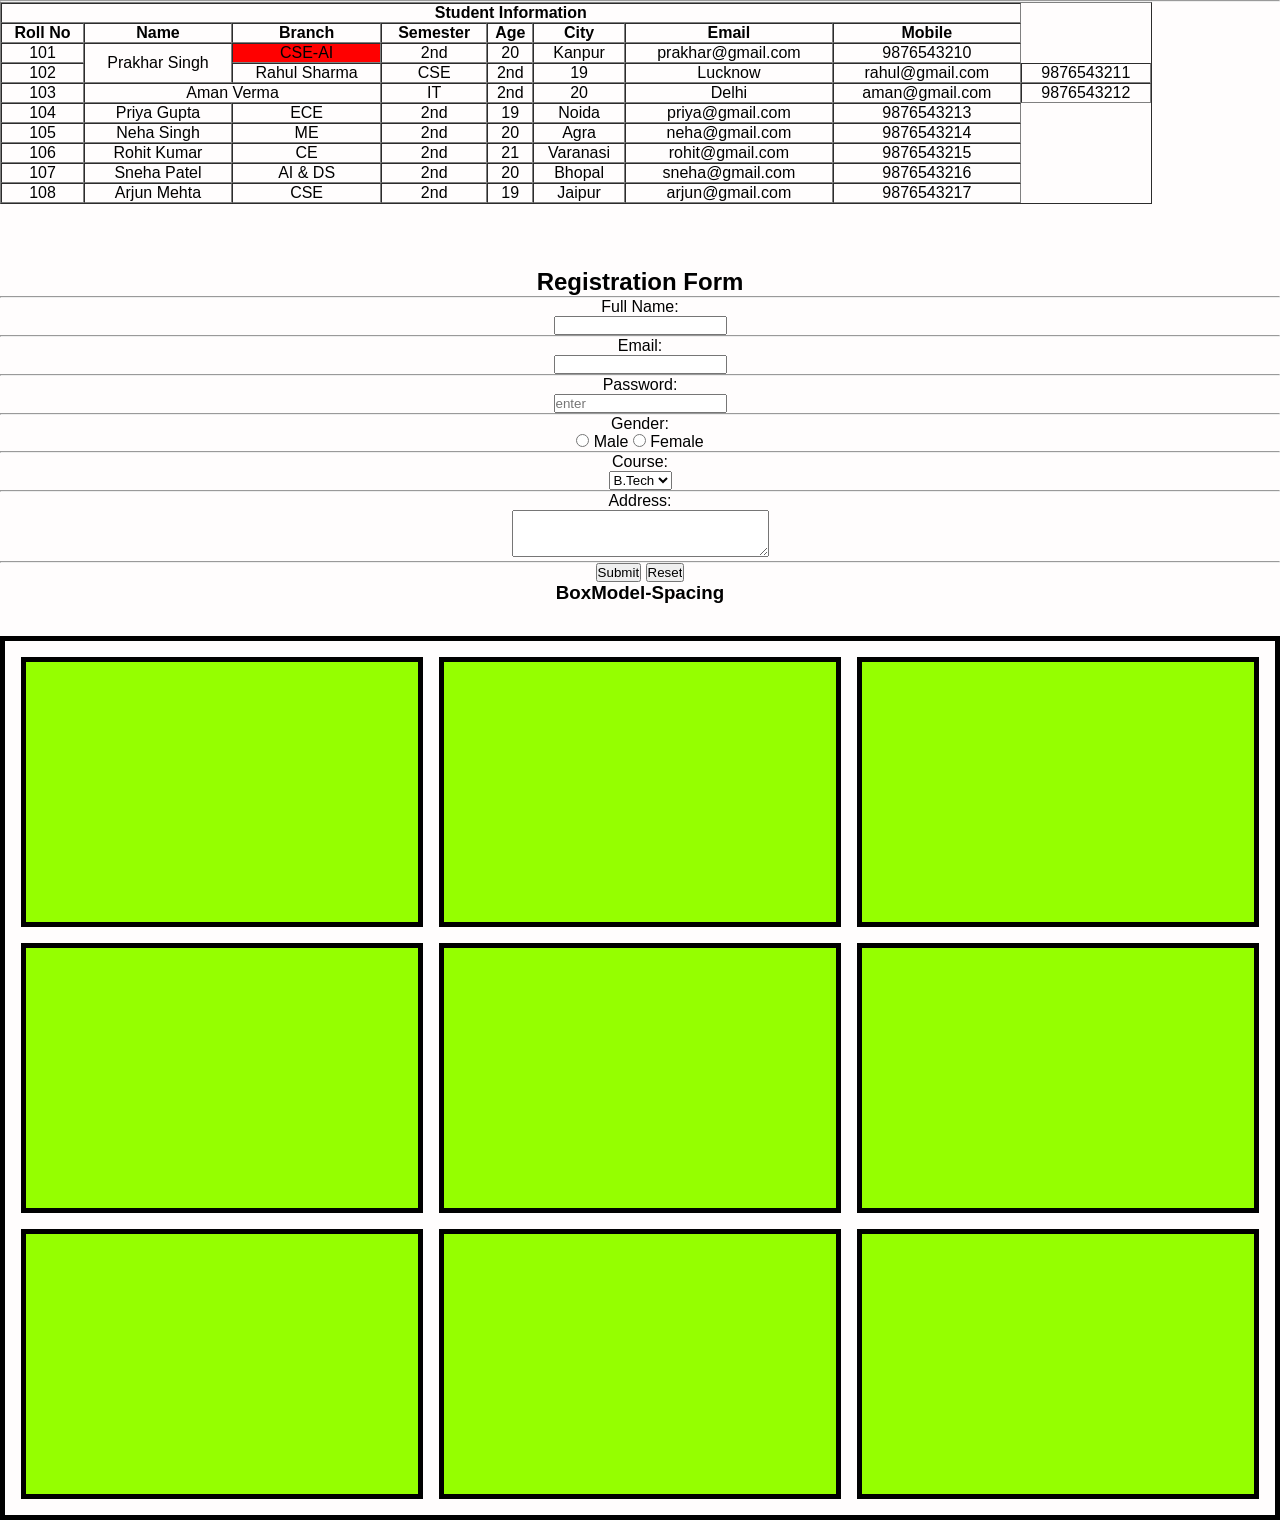
<file: DEV/index.html>
<!doctype html>
<html>

<head>
    <title>Practice</title>
    <link rel="icon" href="./image.png" />
    <link rel="stylesheet" href="style.css" />
</head>

<body>
    <!-- <h1 align="center" class="head">BIODATA hello</h1>
    <marquee direction="right" behavior="scroll" scrollamount="10">
        Welcome to HTML Marquee Tag
    </marquee>
    <hr />


    <h2>Personal Information</h2>

    <p><b>Name:</b> Prakhar Singh Chauhan</p>
    
    <p><b>Date of Birth:</b> 22 Jul 2006</p>
    <p><b>Gender:</b> Male</p>
    <p><b>Nationality:</b> Indian</p>
    <p><b>Qualification:</b> B.Tech (CSE - AI)</p>
    <p><b>College:</b> Pranveer Singh Institute of Technology (PSIT), Kanpur</p>

    <h2>Skills</h2>
    <ul>
        <li>HTML</li>
        <li>C++</li>
        <li>Python</li>
        <li>Data Structures & Algorithms</li>
    </ul>

    <h2>Hobbies</h2>
    <ul>
        <li>Coding</li>
        <li>Reading Books</li>
        <li>Gym</li>
        <li>Listening to Music</li>
    </ul>

    <h2>Contact Details</h2>
    <p><b>Email:</b></p>
    <p><b>Phone:</b></p>
    <p><b>Address:</b> Kanpur, Uttar Pradesh, India</p>

    <h2>Career Objective</h2>
    <p>
        To become a skilled software engineer by continuously improving my
        technical knowledge and problem-solving abilities while contributing to
        innovative projects.
    </p> -->

    <hr>

    <table border="1" cellpadding="10" cellspacing="0" align="center" width="90%" class="tab">

        <tr>
            <th colspan="8">Student Information</th>
        </tr>

        <tr>
            <th>Roll No</th>
            <th>Name</th>
            <th>Branch</th>
            <th>Semester</th>
            <th>Age</th>
            <th>City</th>
            <th>Email</th>
            <th>Mobile</th>
        </tr>

        <tr>
            <td>101</td>
            <td rowspan="2">Prakhar Singh</td>
            <td bgcolor="red">CSE-AI</td>
            <td>2nd</td>
            <td>20</td>
            <td>Kanpur</td>
            <td>prakhar@gmail.com</td>
            <td>9876543210</td>
        </tr>

        <tr>
            <td>102</td>
            <td>Rahul Sharma</td>
            <td>CSE</td>
            <td>2nd</td>
            <td>19</td>
            <td>Lucknow</td>
            <td>rahul@gmail.com</td>
            <td>9876543211</td>
        </tr>

        <tr>
            <td>103</td>
            <td colspan="2">Aman Verma</td>
            <td>IT</td>
            <td>2nd</td>
            <td>20</td>
            <td>Delhi</td>
            <td>aman@gmail.com</td>
            <td>9876543212</td>
        </tr>

        <tr>
            <td>104</td>
            <td>Priya Gupta</td>
            <td>ECE</td>
            <td>2nd</td>
            <td>19</td>
            <td>Noida</td>
            <td>priya@gmail.com</td>
            <td>9876543213</td>
        </tr>

        <tr>
            <td>105</td>
            <td>Neha Singh</td>
            <td>ME</td>
            <td>2nd</td>
            <td>20</td>
            <td>Agra</td>
            <td>neha@gmail.com</td>
            <td>9876543214</td>
        </tr>

        <tr>
            <td>106</td>
            <td>Rohit Kumar</td>
            <td>CE</td>
            <td>2nd</td>
            <td>21</td>
            <td>Varanasi</td>
            <td>rohit@gmail.com</td>
            <td>9876543215</td>
        </tr>

        <tr>
            <td>107</td>
            <td>Sneha Patel</td>
            <td>AI & DS</td>
            <td>2nd</td>
            <td>20</td>
            <td>Bhopal</td>
            <td>sneha@gmail.com</td>
            <td>9876543216</td>
        </tr>

        <tr>
            <td>108</td>
            <td>Arjun Mehta</td>
            <td>CSE</td>
            <td>2nd</td>
            <td>19</td>
            <td>Jaipur</td>
            <td>arjun@gmail.com</td>
            <td>9876543217</td>
        </tr>

    </table>

    <!-- student detail form -->

    <h2> Registration Form</h2>
    <hr>

    <form>

        <label>Full Name:</label><br>
        <input type="text" name="name">
        <hr>

        <label>Email:</label><br>
        <input type="email" name="email">
        <hr>

        <label>Password:</label><br>
        <input type="password" name="password" placeholder="enter">
        <hr>

        <label>Gender:</label><br>
        <input type="radio" name="gender"> Male
        <input type="radio" name="gender"> Female
        <hr>

        <label>Course:</label><br>
        <select>
            <option>B.Tech</option>
            <option>BCA</option>
            <option>B.Sc</option>
        </select>
        <hr>

        <label>Address:</label><br>
        <textarea rows="3" cols="30"></textarea>
        <hr>

        <input type="submit" value="Submit">
        <input type="reset" value="Reset">

    </form>
    <h3 class="box_m">BoxModel-Spacing</h3>
    <div class="box_p">

        <div class="box"></div>
        <div class="box"></div>
        <div class="box"></div>
        <div class="box"></div>
        <div class="box"></div>
        <div class="box"></div>
        <div class="box"></div>
        <div class="box"></div>
        <div class="box"></div>
    </div>

</body>

</html>
</file>
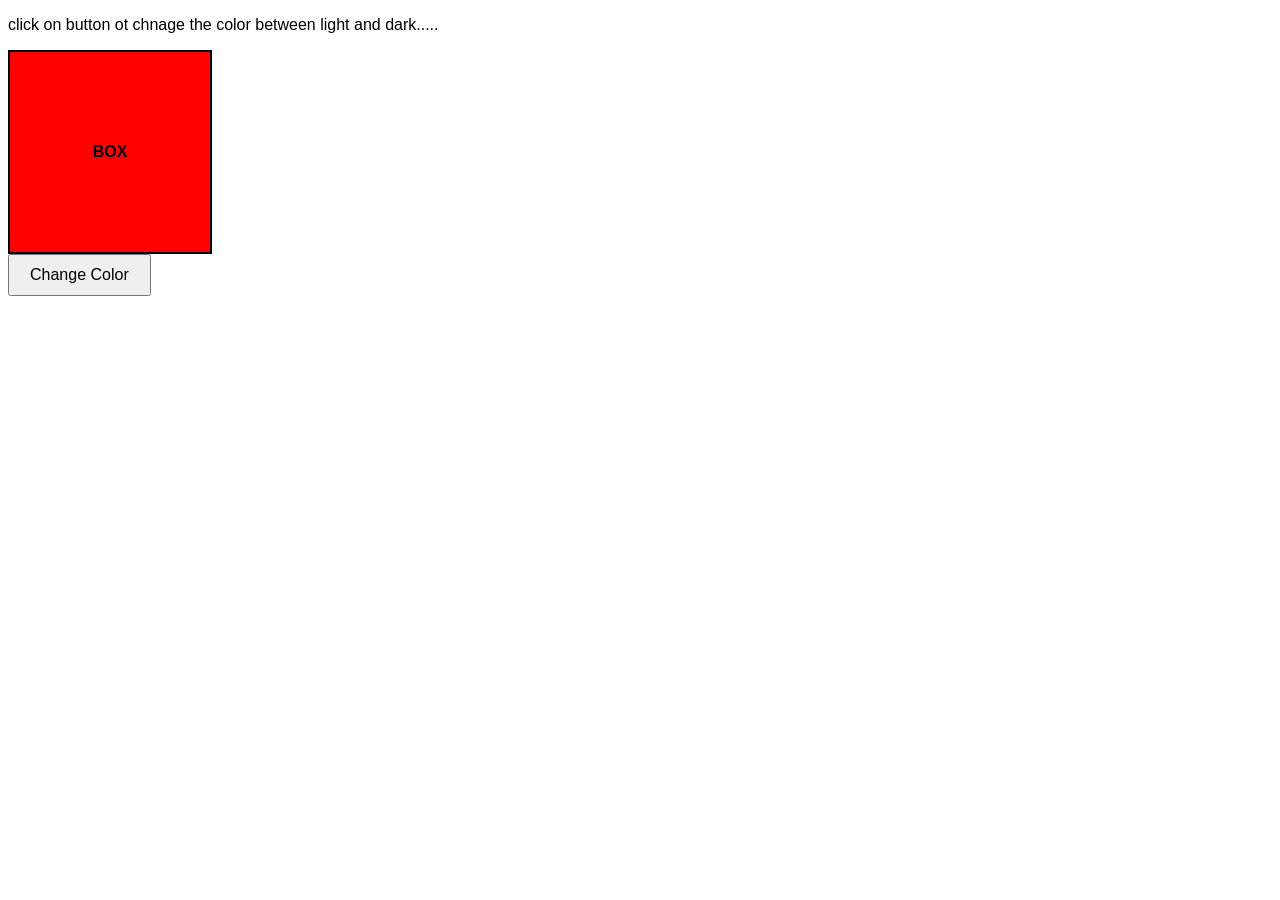
<file: Elite-Eve/practice/index.html>
<!DOCTYPE html>
<html lang="en">

<head>
    <meta charset="UTF-8">
    <meta name="viewport" content="width=device-width, initial-scale=1.0">
    <title>Simple Box Color Toggle</title>
    <style>
        body {
            font-family: Arial, sans-serif;

        }

        #myBox {
            width: 200px;
            height: 200px;
            background-color: red;
            /* margin: 20px auto; */
            border: 2px solid black;
            display: flex;
            align-items: center;
            justify-content: center;
            font-weight: bold;
        }

        #toggleBtn {
            padding: 10px 20px;
            font-size: 16px;
            cursor: pointer;
        }
    </style>
</head>

<body>

    <p>click on button ot chnage the color between light and dark.....</p>

    <div id="myBox">BOX</div>

    <button id="toggleBtn">Change Color</button>

    <script>
        const a = document.getElementById("myBox");
        const b = document.getElementById("toggleBtn");

        b.addEventListener("click", function () {
            if (a.style.backgroundColor === "red") {
                a.style.backgroundColor = "pink";
                console.log("Color changes to pink");

            } else {
                a.style.backgroundColor = "red";
                console.log("Color changes to red");
            }
        });
    </script>

</body>

</html>
</file>
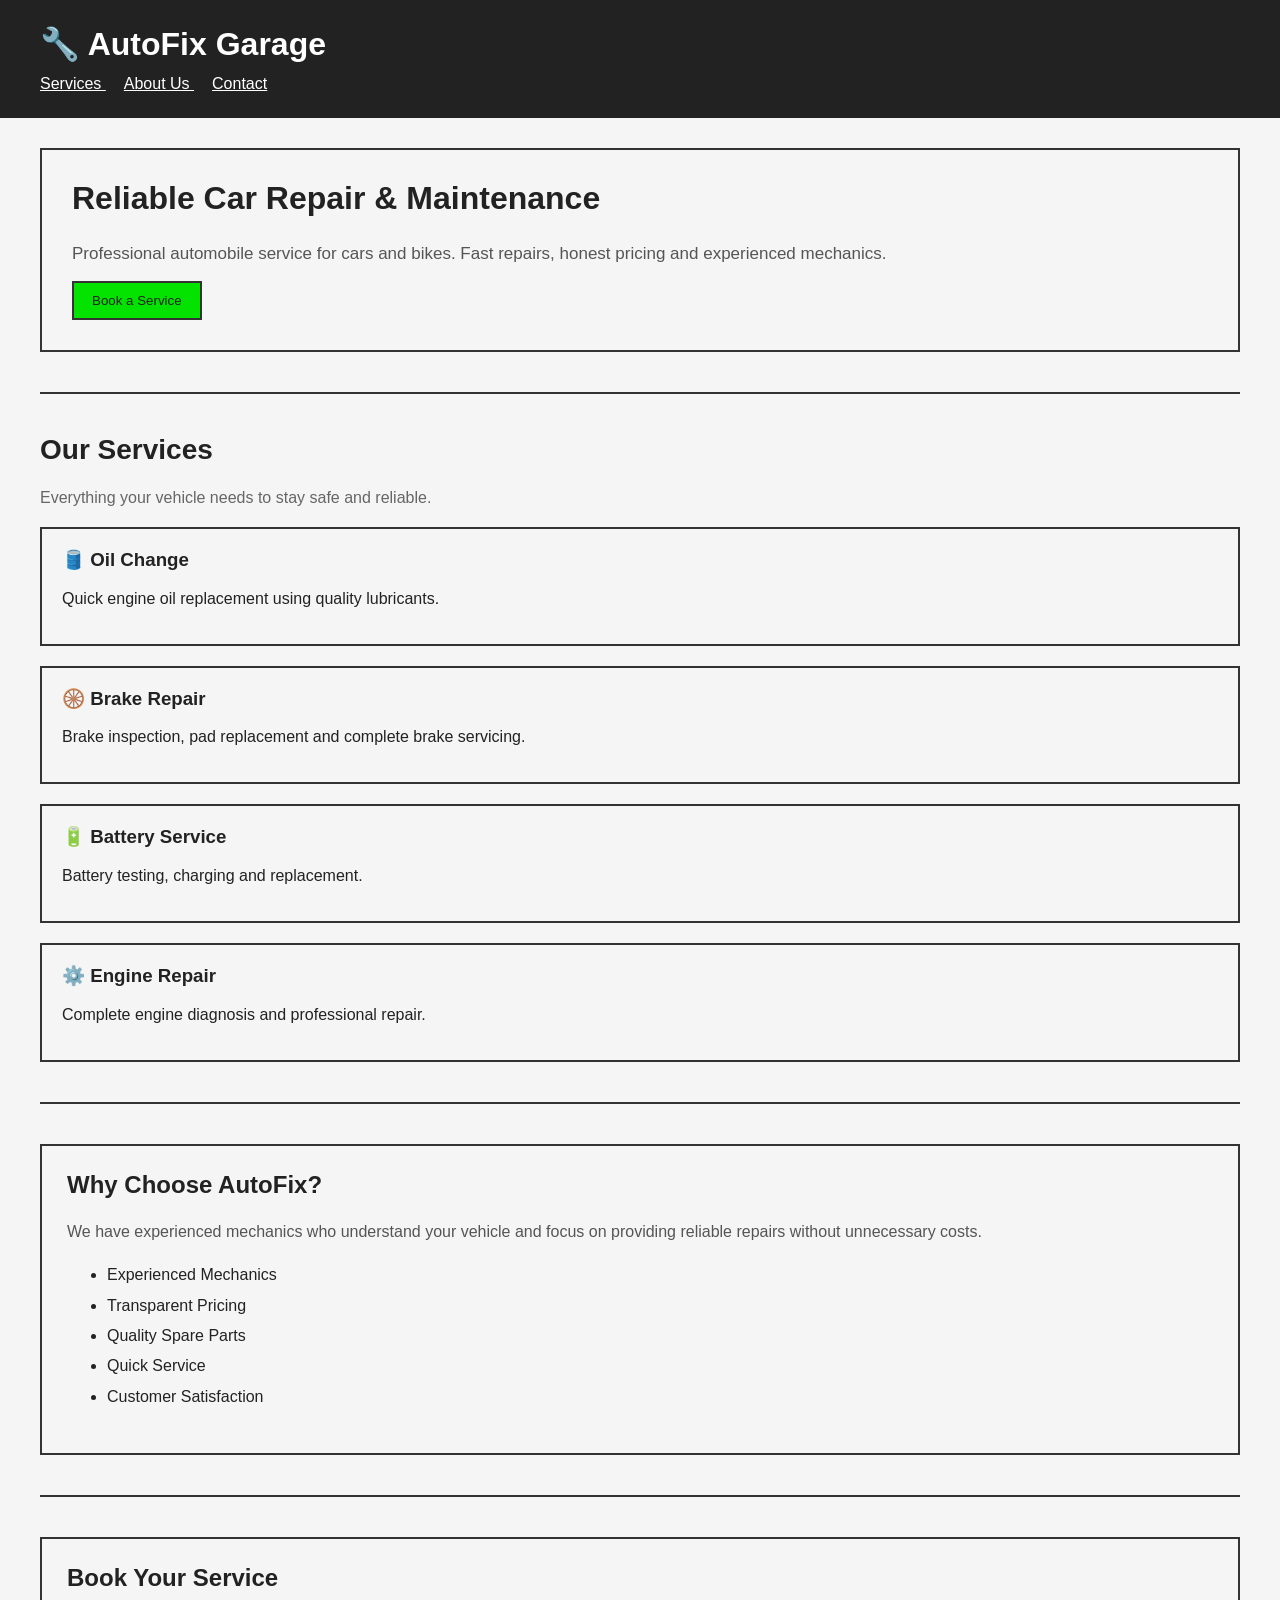
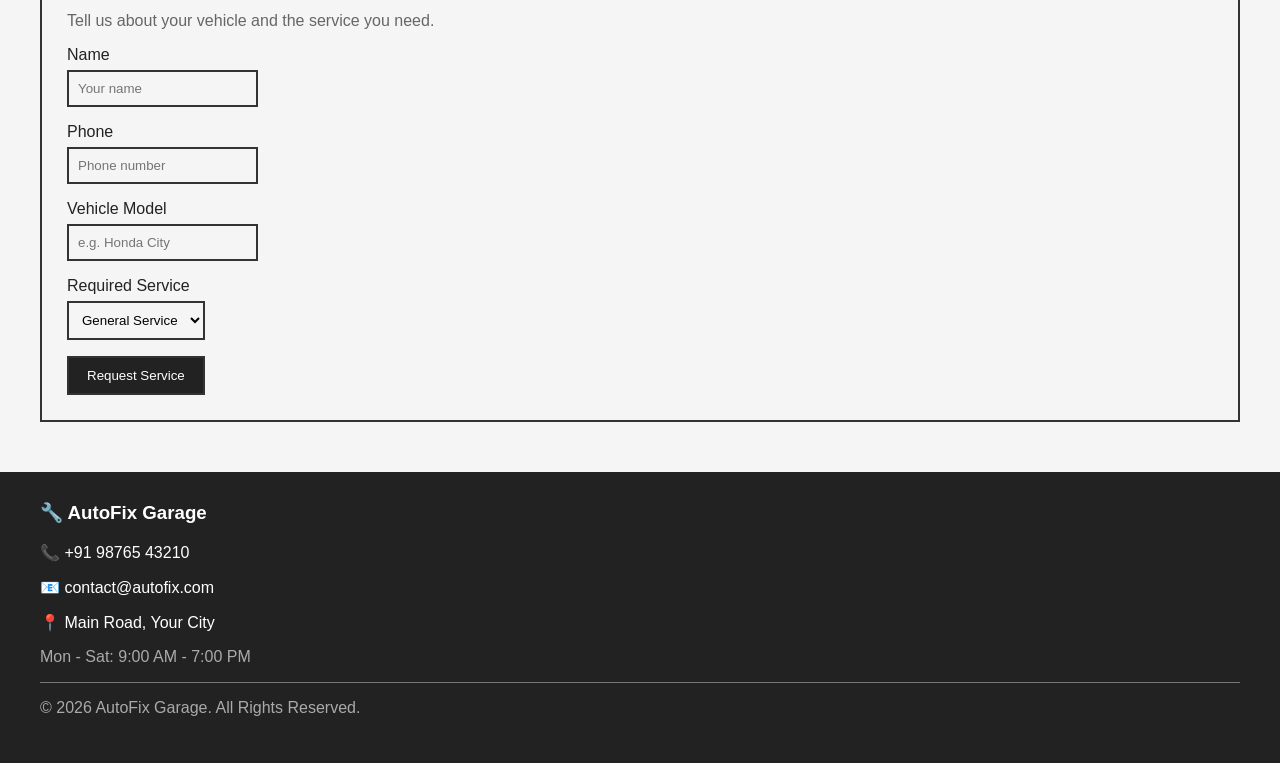
<file: DEV/mech.html>
<!DOCTYPE html>
<html lang="en">

<head>
    <meta charset="UTF-8">
    <meta name="viewport" content="width=device-width, initial-scale=1.0">
    <title>AutoFix Garage</title>
</head>

<body style="margin:0; font-family:Arial; background:#f5f5f5; color:#222;">

    <!-- HEADER -->
    <header style="padding:25px 40px; background:#222; color:white;">

        <h1 style="margin:0 0 12px 0;">
            🔧 AutoFix Garage
        </h1>

        <p style="margin:0;">
            <a href="#services" style="color:white; margin-right:18px;">
                Services
            </a>

            <a href="#about" style="color:white; margin-right:18px;">
                About Us
            </a>

            <a href="#contact" style="color:white;">
                Contact
            </a>
        </p>

    </header>


    <!-- HERO -->
    <section style="margin:30px 40px; padding:30px;
                    background:#f5f5f5;
                    border:2px solid #333;">

        <h2 style="margin-top:0; font-size:32px;">
            Reliable Car Repair & Maintenance
        </h2>

        <p style="font-size:17px; color:#555;">
            Professional automobile service for cars and bikes.
            Fast repairs, honest pricing and experienced mechanics.
        </p>

        <button style="padding:10px 18px;
                       background:#04e200;
                       color:#222;
                       border:2px solid #333;">
            Book a Service
        </button>

    </section>


    <hr style="margin:40px;
               border:0;
               border-top:2px solid #333;">


    <!-- SERVICES -->
    <section id="services" style="margin:30px 40px;">

        <h2 style="font-size:28px;">
            Our Services
        </h2>

        <p style="color:#666;">
            Everything your vehicle needs to stay safe and reliable.
        </p>


        <div style="margin:20px 0; padding:20px;
                    background:#f5f5f5;
                    border:2px solid #333;">

            <h3 style="margin-top:0;">
                🛢️ Oil Change
            </h3>

            <p>
                Quick engine oil replacement using quality lubricants.
            </p>

        </div>


        <div style="margin:20px 0; padding:20px;
                    background:#f5f5f5;
                    border:2px solid #333;">

            <h3 style="margin-top:0;">
                🛞 Brake Repair
            </h3>

            <p>
                Brake inspection, pad replacement and complete brake servicing.
            </p>

        </div>


        <div style="margin:20px 0; padding:20px;
                    background:#f5f5f5;
                    border:2px solid #333;">

            <h3 style="margin-top:0;">
                🔋 Battery Service
            </h3>

            <p>
                Battery testing, charging and replacement.
            </p>

        </div>


        <div style="margin:20px 0; padding:20px;
                    background:#f5f5f5;
                    border:2px solid #333;">

            <h3 style="margin-top:0;">
                ⚙️ Engine Repair
            </h3>

            <p>
                Complete engine diagnosis and professional repair.
            </p>

        </div>

    </section>


    <hr style="margin:40px;
               border:0;
               border-top:2px solid #333;">


    <!-- ABOUT -->
    <section id="about" style="margin:30px 40px;
                    padding:25px;
                    background:#f5f5f5;
                    border:2px solid #333;">

        <h2 style="margin-top:0;">
            Why Choose AutoFix?
        </h2>

        <p style="line-height:1.6; color:#555;">
            We have experienced mechanics who understand your vehicle
            and focus on providing reliable repairs without unnecessary costs.
        </p>

        <ul style="line-height:1.9;">
            <li>Experienced Mechanics</li>
            <li>Transparent Pricing</li>
            <li>Quality Spare Parts</li>
            <li>Quick Service</li>
            <li>Customer Satisfaction</li>
        </ul>

    </section>


    <hr style="margin:40px;
               border:0;
               border-top:2px solid #333;">


    <!-- BOOKING -->
    <section id="contact" style="margin:30px 40px;
                    padding:25px;
                    background:#f5f5f5;
                    border:2px solid #333;">

        <h2 style="margin-top:0;">
            Book Your Service
        </h2>

        <p style="color:#666;">
            Tell us about your vehicle and the service you need.
        </p>

        <form>

            <p>
                <label>Name</label><br>

                <input type="text" placeholder="Your name" style="margin-top:6px;
                              padding:9px;
                              background:#f5f5f5;
                              border:2px solid #333;">
            </p>


            <p>
                <label>Phone</label><br>

                <input type="tel" placeholder="Phone number" style="margin-top:6px;
                              padding:9px;
                              background:#f5f5f5;
                              border:2px solid #333;">
            </p>


            <p>
                <label>Vehicle Model</label><br>

                <input type="text" placeholder="e.g. Honda City" style="margin-top:6px;
                              padding:9px;
                              background:#f5f5f5;
                              border:2px solid #333;">
            </p>


            <p>
                <label>Required Service</label><br>

                <select style="margin-top:6px;
                               padding:9px;
                               background:#f5f5f5;
                               border:2px solid #333;">

                    <option>General Service</option>
                    <option>Oil Change</option>
                    <option>Brake Repair</option>
                    <option>Battery Service</option>
                    <option>Engine Repair</option>

                </select>
            </p>


            <button type="submit" style="padding:10px 18px;
                           background:#222;
                           color:white;
                           border:2px solid #333;">

                Request Service

            </button>

        </form>

    </section>


    <!-- FOOTER -->
    <footer style="margin-top:50px;
                   padding:30px 40px;
                   background:#222;
                   color:white;">

        <h3 style="margin-top:0;">
            🔧 AutoFix Garage
        </h3>

        <p>📞 +91 98765 43210</p>
        <p>📧 contact@autofix.com</p>
        <p>📍 Main Road, Your City</p>

        <p style="color:#aaa;">
            Mon - Sat: 9:00 AM - 7:00 PM
        </p>

        <hr style="border:0;
                   border-top:1px solid #777;">

        <p style="color:#aaa;">
            © 2026 AutoFix Garage. All Rights Reserved.
        </p>

    </footer>

</body>

</html>
</file>
<file: DEV/style.css>
* {
  margin: 0;
  padding: 0;
  box-sizing: border-box;
}
body {
  font-family: Arial, Helvetica, sans-serif;
  background-color: #fffdfd;
  /* color: white; */
  text-align: center;
  /* text-shadow: 2px 2px 4px #ff0000; */
}

.head {
  background-color: rgb(108, 54, 54);
  color: white;
  word-spacing: 30px;
  letter-spacing: 10px;
  text-shadow: 2px 2px 4px #ffff00;
}

tr:hover {
  background-color: rgb(93, 231, 217);
}

.tab {
  margin-bottom: 4em;
}

.box_p {
  display: grid;
  grid-template-columns: repeat(3, 1fr);
  gap: 1em;
  margin-top: 2em;
  border: 5px solid black;
  padding: 1em;
}

.box {
  width: 100%;
  height: 30vh;
  background-color: rgb(149, 255, 0);
  /* border-radius: 50%; */
  border: 5px solid black;
}

box_m {
  margin-top: 2em;
}
</file>
